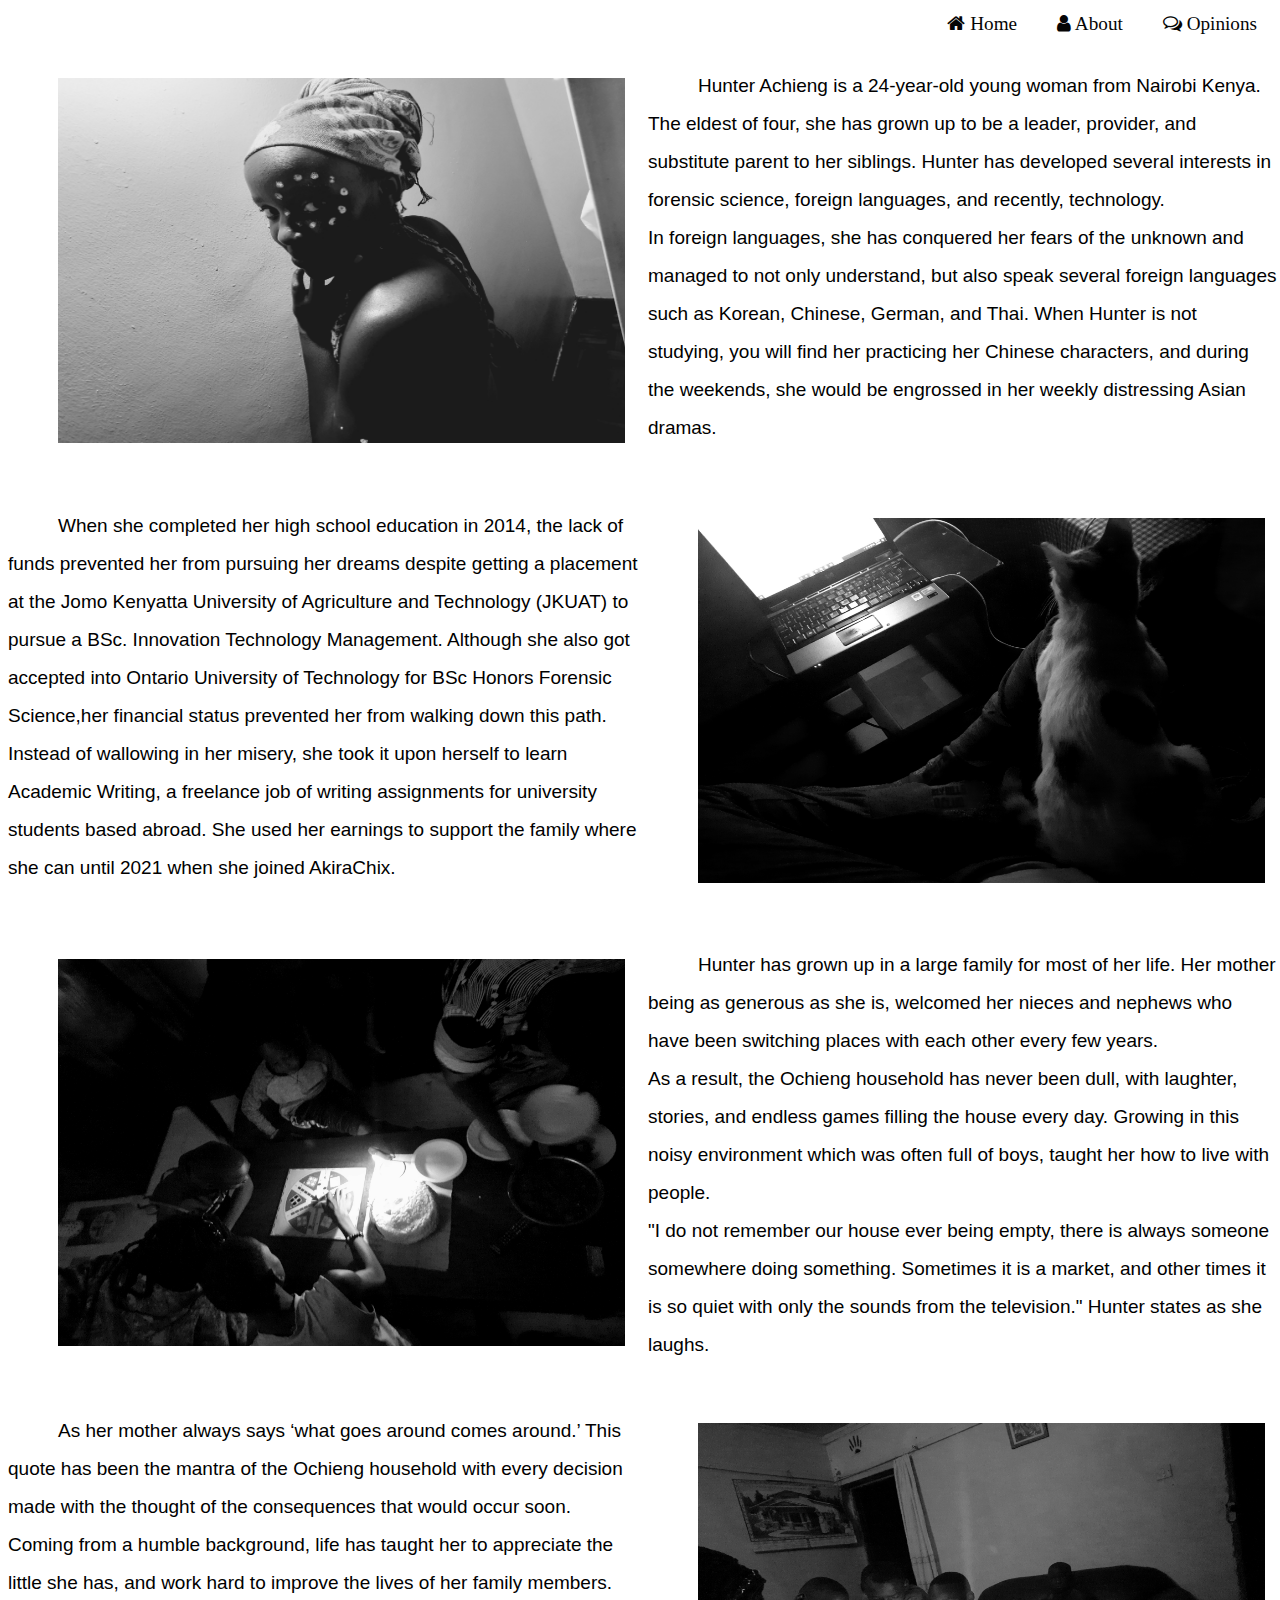
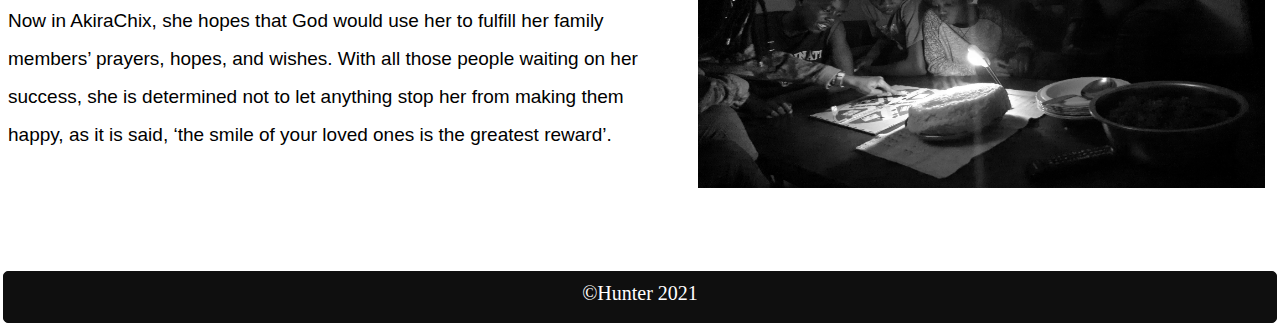
<file: about.html>
<!DOCTYPE html>
<html>
<head>
<title>Personal Project</title>
<meta name= "viewport" content="width=device-width,
initial-scale =1.0">
    
<link rel="stylesheet" href="style.css">
<link rel = "stylesheet" href = "https://cdnjs.cloudflare.
com/ajax/libs/font-
awesome/4.7.0/css/font-awesome.min.css">
</head>
<body class="body">
    <main>
    <div class = "navbar">
    <nav>
        <ol>
            <li><a href="opinion.html"><i class ="fa fa-comments-o"alt = "opinion"></i> Opinions</a></li>
            <li><a href="about.html"><i class ="fa fa-user"alt = "about"></i> About</a></li>
            <li><a href="index.html"><i class ="fa fa-home"alt = "home"></i> Home</a></li>
            
        </ol>
    </nav>
    <br>
        </div>
        <div class= "container1">
        <div class= "container">

        <div id = "image">
            <img src ="me.jpg" alt ="myself">
        </div>
        <div class = "textone">
            <p>
                Hunter Achieng is a 24-year-old young woman from Nairobi Kenya. 
                The eldest of four, she has grown up to be a leader, provider, and substitute parent to her siblings. 
                Hunter has developed several interests in forensic science, foreign languages, and recently, technology. <br>
               In foreign languages, she has conquered her fears of the unknown and managed to not only understand, but also speak several foreign languages such as Korean, Chinese, German, and Thai.
                 When Hunter is not studying, you will find her practicing her Chinese characters, and during the weekends, she would be engrossed in her weekly distressing Asian dramas. 

            </p>
            
        </div>
        <div class = "texttwo">
            <p>When she completed her high school education in 2014, 
                the lack of funds prevented her from pursuing her dreams despite getting a placement at the Jomo Kenyatta University of Agriculture and Technology (JKUAT) to pursue a BSc. Innovation Technology Management.
                Although she also got accepted into Ontario University of Technology for BSc Honors Forensic Science,her financial status prevented her from walking down this path.
                 Instead of wallowing in her misery, she took it upon herself to learn Academic Writing, a freelance job of writing assignments for university students based abroad.
                  She used her earnings to support the family where she can until 2021 when she joined AkiraChix.
            </p>
        </div>
        <div id = "image2">
            <img src = "work.jpg" alt = "work">
        </div>
        <div id= "image3">
            <img src= "pic2.jpg" alt = "playing">
        </div>
        <div class = "textthree">
            <p>
                Hunter has grown up in a large family for most of her life. 
                Her mother being as generous as she is, welcomed her nieces and nephews who have been switching places with each other every few years.<br>
                 As a result, the Ochieng household has never been dull, with laughter, stories, and endless games filling the house every day. 
                 Growing in this noisy environment which was often full of boys, taught her how to live with people. <br>
                 "I do not remember our house ever being empty, there is always someone somewhere doing something.
                  Sometimes it is a market, and other times it is so quiet with only the sounds from the television." Hunter states as she laughs.

            </p>
        </div>
       
        <div class = "textfour">
            <p>As her mother always says ‘what goes around comes around.’ 
                This quote has been the mantra of the Ochieng household with every decision made with the thought of the consequences that would occur soon. <br>
                Coming from a humble background, life has taught her to appreciate the little she has, and work hard to improve the lives of her family members.
                 Now in AkiraChix, she hopes that God would use her to fulfill her family members’ prayers, hopes, and wishes.
                  With all those people waiting on her success, she is determined not to let anything stop her from making them happy, as it is said, ‘the smile of your loved ones is the greatest reward’.
            </p>
        </div>
        <div id = "image4">

            <img src= "play2side.jpg" alt = "playing">
        </div>
        <!-- <div id= "image5">
            <img src= "twocats.jpg" alt = "cat">
        </div>
        <div class = "textfive">
            <p>Besides residing with people, Hunter has found friendship and companionship in her family's cats. </p>
               <p> As the long generation of cats go through her household, she hopes that with every new member, she would be able to form an unbreakable bond until death do they part.
            </p>
        </div> -->

        </div>
        </div>
        <br><br>
        <br>
        <footer id = "footer">  
            &copy;Hunter 2021
        </footer> 
        


        </main>
        </body>
       
        </html>
</file>
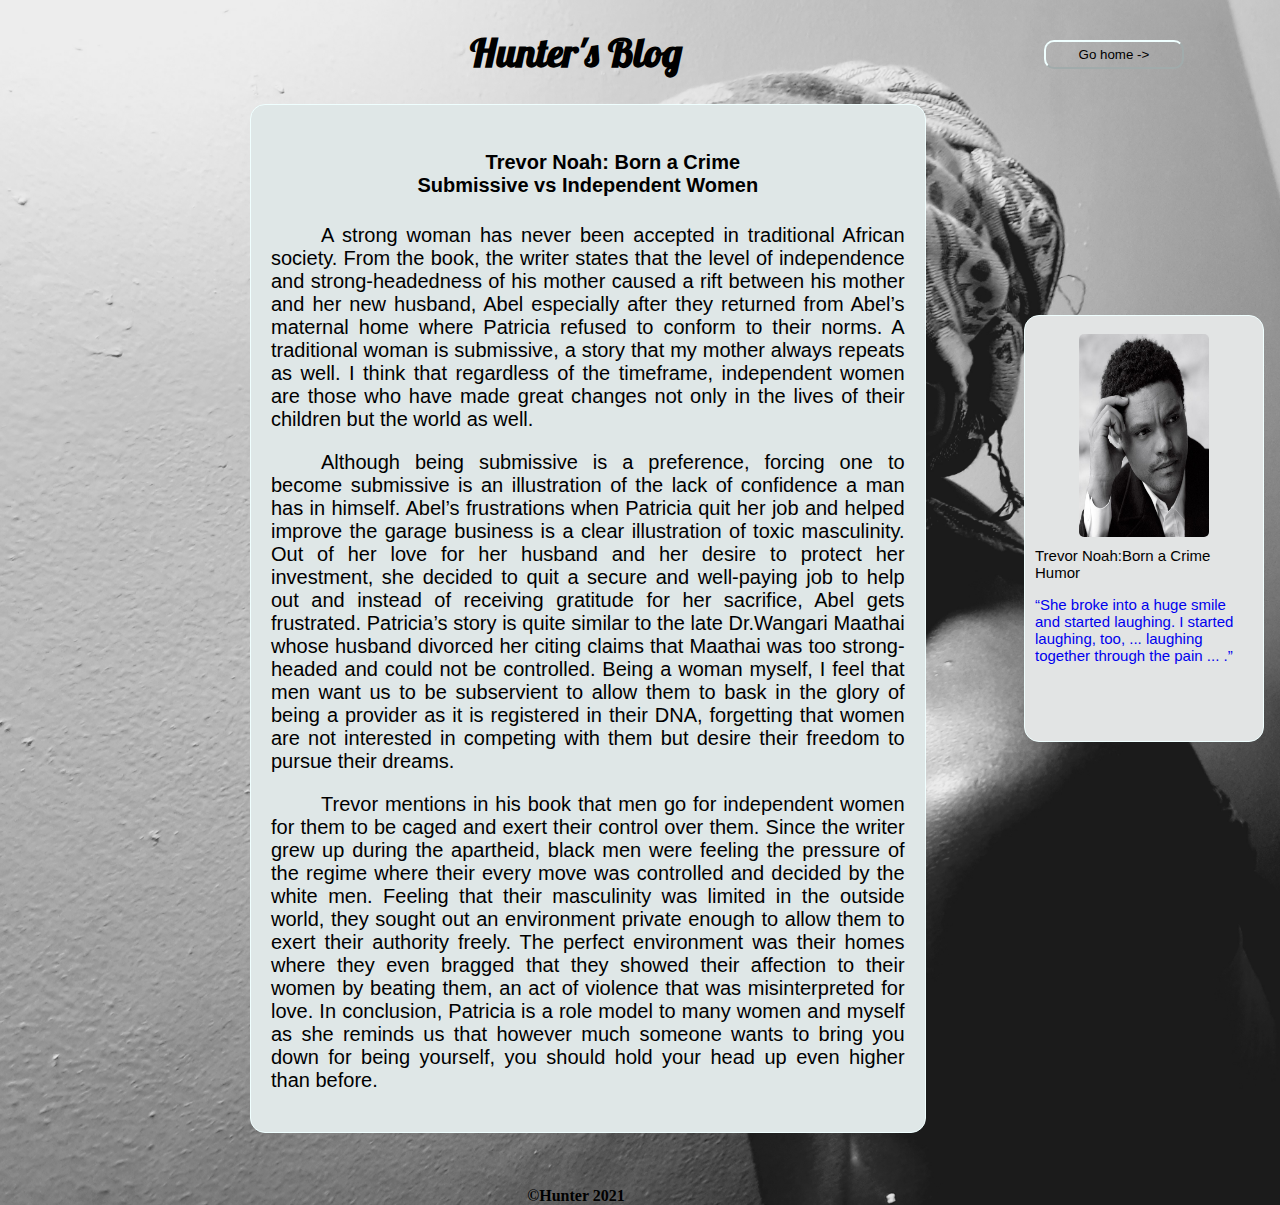
<file: opinion.html>
<!DOCTYPE html>
<html>
<head>
<title>Personal Project</title>
<meta name= "viewport" content="width=device-width,
initial-scale =1.0">
<link rel="stylesheet" href="style.css">
<link href="https://fonts.googleapis.com/css2?family=Lobster&display=swap" rel="stylesheet">
</head>
<body class = "blogpic">
    <div id = "text">
        <h1><span>Hunter's Blog</span></h1>
        <div id="homelink">
            <a href="index.html"><input type="button" value="Go home ->" id= "homelink"></a>
            </div>
        
    </div>
   
    <div class= "blogpost1">
        <h4>Trevor Noah: Born a Crime <br>
            Submissive vs Independent Women</h4>
        <p>
            A strong woman has never been accepted in traditional African society.
             From the book, the writer states that the level of independence and strong-headedness of his mother caused a rift between his mother and her new husband,
              Abel especially after they returned from Abel’s maternal home where Patricia refused to conform to their norms. 
              A traditional woman is submissive, a story that my mother always repeats as well.
               I think that regardless of the timeframe, independent women are those who have made great changes not only in the lives of their children but the world as well. 
               </p>
               <p>
Although being submissive is a preference, forcing one to become submissive is an illustration of the lack of confidence a man has in himself. 
Abel’s frustrations when Patricia quit her job and helped improve the garage business is a clear illustration of toxic masculinity. 
Out of her love for her husband and her desire to protect her investment, she decided to quit a secure and well-paying job to help out and instead of receiving gratitude for her sacrifice, Abel gets frustrated. 
Patricia’s story is quite similar to the late Dr.Wangari Maathai whose husband divorced her citing claims that Maathai was too strong-headed and could not be controlled.
Being a woman myself, I feel that men want us to be subservient to allow them to bask in the glory of being a provider as it is registered in their DNA,
 forgetting that women are not interested in competing with them but desire their freedom to pursue their dreams. </p>
 <p>
Trevor mentions in his book that men go for independent women for them to be caged and exert their control over them.
 Since the writer grew up during the apartheid, black men were feeling the pressure of the regime where their every move was controlled and decided by the white men. 
 Feeling that their masculinity was limited in the outside world, they sought out an environment private enough to allow them to exert their authority freely. 
 The perfect environment was their homes where they even bragged that they showed their affection to their women by beating them, an act of violence that was misinterpreted for love.
In conclusion, Patricia is a role model to many women and myself as she reminds us that however much someone wants to bring you down for being yourself, you should hold your head up even higher than before. 


        </p>
        

    </div>
    <div id="preview">
        <img src="potrait.jpeg">
        <p>
        Trevor Noah:Born a Crime<br>
        Humor<br>
        </p>
        <a href="opinion2.html">
            “She broke into a huge smile and started laughing. I started laughing, too, 
            ... laughing together through the pain ... .” 
        </a>
        

    </div>














</body>

<br>
<br>
<br>
<footer id = "end">  
    &copy;Hunter 2021
</footer> 














</html>
</file>
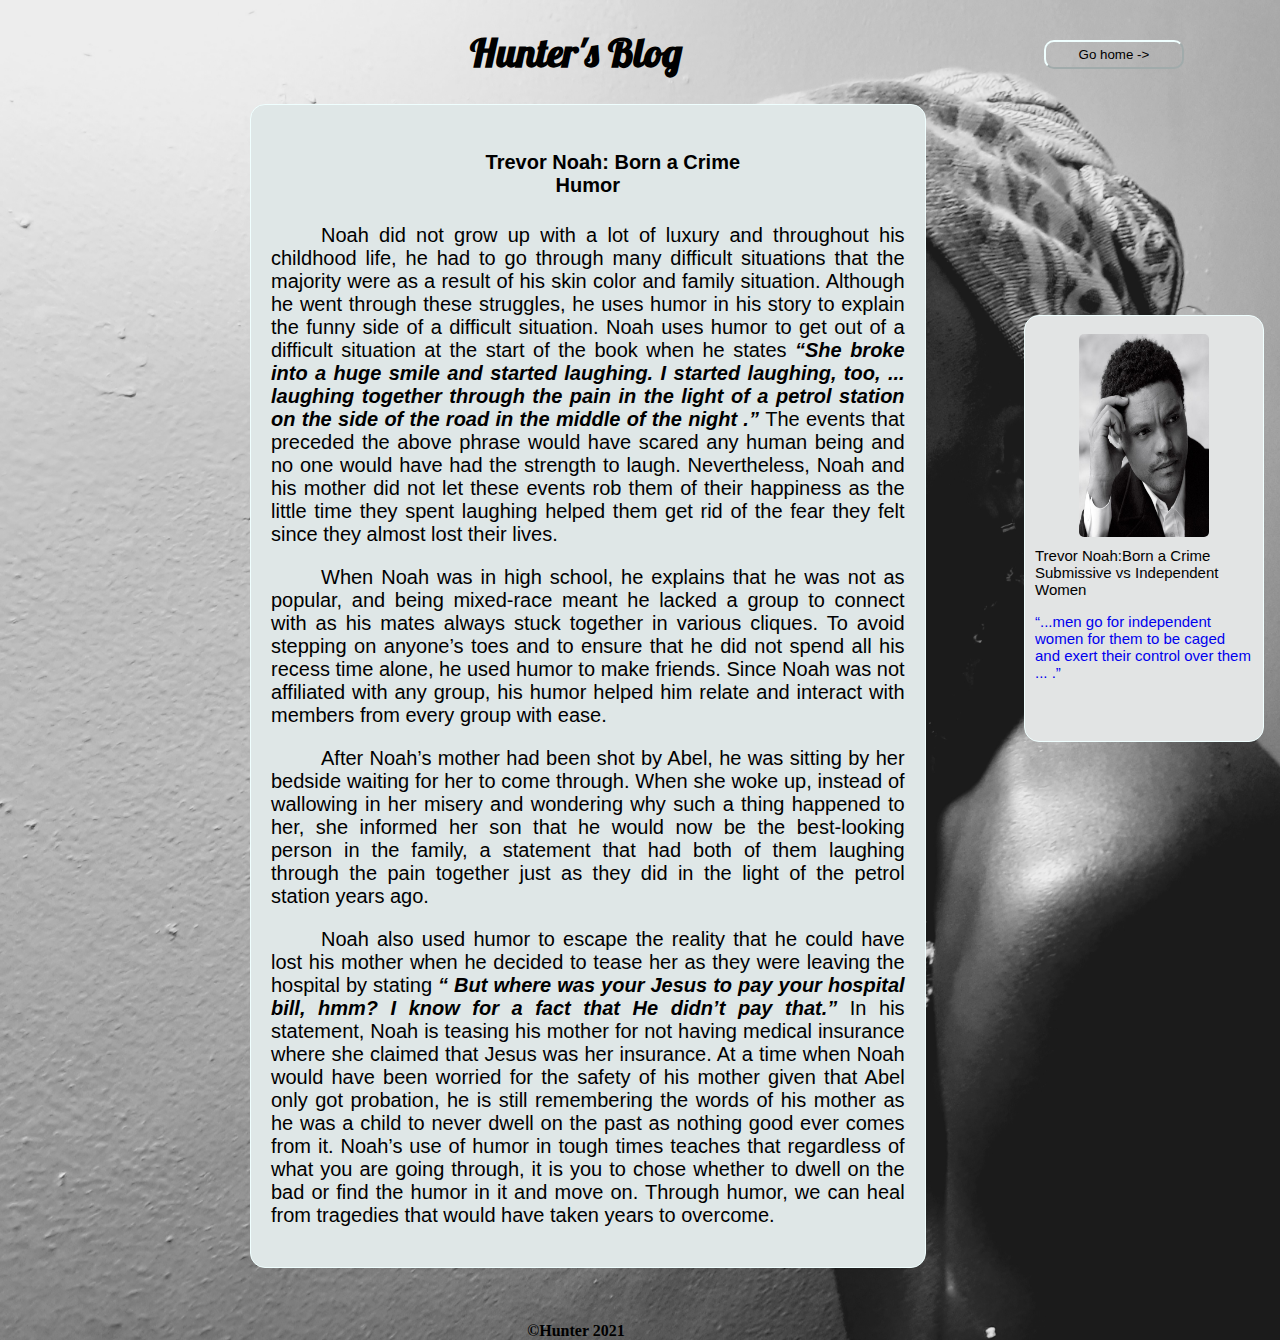
<file: opinion2.html>
<!DOCTYPE html>
<html>
<head>
<title>Personal Project</title>
<meta name="viewport" content ="width=device-width, initial-scale = 1.0">
<link rel="stylesheet" href="style.css">
<link href="https://fonts.googleapis.com/css2?family=Lobster&display=swap" rel="stylesheet">
</head>
<body class = "blogpic">
    <div id = "text">
        <h1><span>Hunter's Blog</span></h1>
        <div id="homelink">
            <a href="index.html"><input type="button" value="Go home ->" id="homelink"></a>
            </div>
        
    </div>
    
    <div class= "blogpost1">
        <h4>Trevor Noah: Born a Crime <br>
            Humor</h4>
        <p>
            Noah did not grow up with a lot of luxury and throughout his childhood life, 
            he had to go through many difficult situations that the majority were as a result of his skin color and family situation. 
            Although he went through these struggles, he uses humor in his story to explain the funny side of a difficult situation. 
            Noah uses humor to get out of a difficult situation at the start of the book when he states 
            <b><i>“She broke into a huge smile and started laughing. I started laughing, too, ... laughing together through the pain in the light of a petrol station on the side of the road in the middle of the night .” </i></b>
The events that preceded the above phrase would have scared any human being and no one would have had the strength to laugh. 
Nevertheless, Noah and his mother did not let these events rob them of their happiness as the little time they spent laughing helped them get rid of the fear they felt since they almost lost their lives. </p>
<p>
When Noah was in high school, he explains that he was not as popular, and being mixed-race meant he lacked a group to connect with as his mates always stuck together in various cliques. 
To avoid stepping on anyone’s toes and to ensure that he did not spend all his recess time alone, he used humor to make friends. 
Since Noah was not affiliated with any group, his humor helped him relate and interact with members from every group with ease. 
</p>
<p>
After Noah’s mother had been shot by Abel, he was sitting by her bedside waiting for her to come through.
 When she woke up, instead of wallowing in her misery and wondering why such a thing happened to her, 
 she informed her son that he would now be the best-looking person in the family, 
 a statement that had both of them laughing through the pain together just as they did in the light of the petrol station years ago.</p>
 <p>
Noah also used humor to escape the reality that he could have lost his mother when he decided to tease her as they were leaving the hospital by stating
<b><i> “ But where was your Jesus to pay your hospital bill, hmm? I know for a fact that He didn’t pay that.”</i></b>
  In his statement, Noah is teasing his mother for not having medical insurance where she claimed that Jesus was her insurance.
   At a time when Noah would have been worried for the safety of his mother given that Abel only got probation, 
   he is still remembering the words of his mother as he was a child to never dwell on the past as nothing good ever comes from it. 
Noah’s use of humor in tough times teaches that regardless of what you are going through, it is you to chose whether to dwell on the bad or find the humor in it and move on.
 Through humor, we can heal from tragedies that would have taken years to overcome. 


        </p>
        

    </div>
    <div id="preview">
        <img src="potrait.jpeg">
        <p>
        Trevor Noah:Born a Crime<br>
        Submissive vs Independent Women<br>
        </p>
        <a href ="opinion.html">
            “...men go for independent women for them to be caged and exert their control over them ... .” 
        </a>
        

    </div>














</body>
<br>
<br>
<br>
<footer id = "end">  
    &copy;Hunter 2021
</footer> 
















</html>
</file>
<file: style.css>
.main-content{
    background-image:url("mesmile.jpg");
    background-repeat: no-repeat;
    background-size: cover;
    
}

.navbar{
    height:40px;    
    background-color: none;
    height: 50px;
    margin: -5px; 
    margin-top: -1%;
    
        }
    li {
       float:right;
list-style-type:none;
}

li a {
display: block;
color: rgb(5, 5, 5);
text-align: center;
padding: 10px 20px;
text-decoration: none;
font-size: larger;
}
/* #body{
    /* margin: 0%; */

#verse{
    position: absolute;
    top:75%;
    left: 10px;
    font-family: 'Lobster', cursive;
    font-size: 30px;
    color: rgb(70, 69, 69);    
}

.container{     
    display: grid;
    grid-template-columns: 630px 630px;    
    /* grid-template-rows: repeat(3 1fr); */
    grid-auto-rows:minmax( 200px, auto);
    grid-gap: 10px;
    border-radius: 5px;    
    
}

img{
    height:85%;
    width: 90%;
    position: relative;
    left: 8%;
    top: 7%;
    
}
.textone {
    font-size: 19px;
    text-indent: 50px;
    line-height: 38px;
    font-family: Arial, Helvetica, sans-serif;
}
.texttwo{
    font-size: 19px;
    text-indent: 50px;
    line-height: 38px;
    font-family: Arial, Helvetica, sans-serif;
}
.textthree{
    font-size: 19px;
    text-indent: 50px;
    line-height: 38px;
    font-family: Arial, Helvetica, sans-serif;
   
}
.textfour{
    font-size: 19px;
    text-indent: 50px;
    line-height: 38px;
    font-family: Arial, Helvetica, sans-serif;
}


 #image3 img{
     width:90%;
    
     /* height: 60%;
      */
 }

#footer{
    text-align: center;
    font-size: 20px;
    color: white;
    background-color: rgb(15, 15, 15);
    border: solid 1px rgb(15, 15, 15);
    height: 20px;
    padding:10px;
    padding-bottom: 20px;
    border-radius: 5px;
    margin: -5px; /*-ve to fill the entire space left*/ 
}
.blogpic{
    background-image: url("mesmile.jpg");
    background-repeat: no-repeat;
    background-size: cover;
    margin: 0;
    width: 90%;

}
#text{
    font-family: 'Lobster', cursive;
    text-align: center;
    font-size: 20px;
}
#homelink{
    position: absolute;
    left: 73%;
   top: 20px;
    width: 140px;
    padding: 5px;
    border-radius: 10px;
    border-color: #F0FFFF;
    text-decoration: none;
    background-color: transparent;
   
   

}

.blogpost1{
    border: 1px groove #F0FFFF;
    border-radius: 15px;
    position: relative;
    top: 0px;
    left:250px;
    text-align: justify;
    font-size: 20px;
    width:55%;
    background-color: #dfe7e7;
    padding: 20px;
    text-indent: 50px;
    font-family: Arial, Helvetica, sans-serif;
  
    
}
h4{
    text-align: center;
}
#preview{
    border: 1px groove #F0FFFF;
    background-color: #e2e4e4;
    border-radius: 15px;
    width: 17%;
    height:45%;
    position: absolute;
    top:35%;
    left: 80%;
    font-size: 15px;
    padding: 10px;
    font-family: Arial, Helvetica, sans-serif;
    
    
}
#preview a{
    text-decoration: none;
}
#preview a:hover{
    color: rgb(185, 134, 230);
}
#preview img{
    width:60%;
    height:50%;
    position:relative;
    left: 20%;
    top:2%;
    border-radius:5px;
}
#end{
    text-align: center;
    font-weight: bold;
}
</file>
